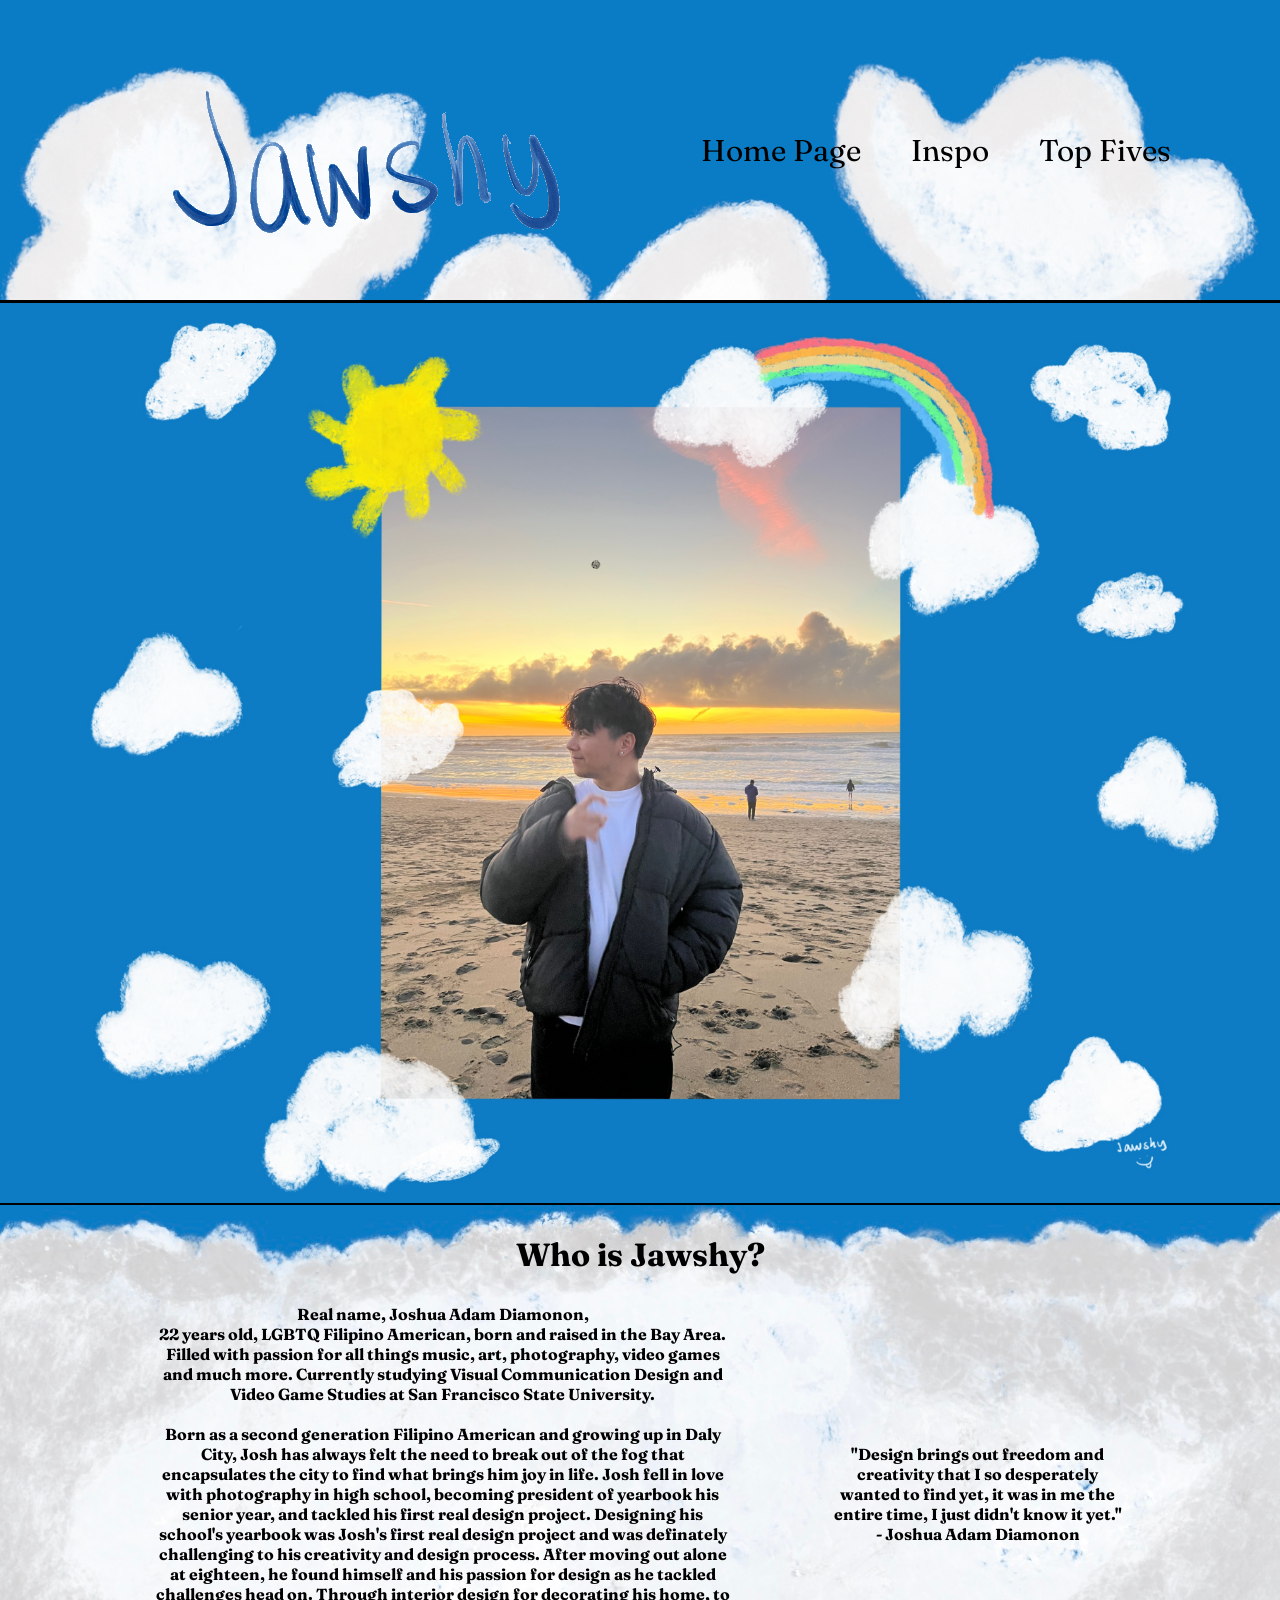
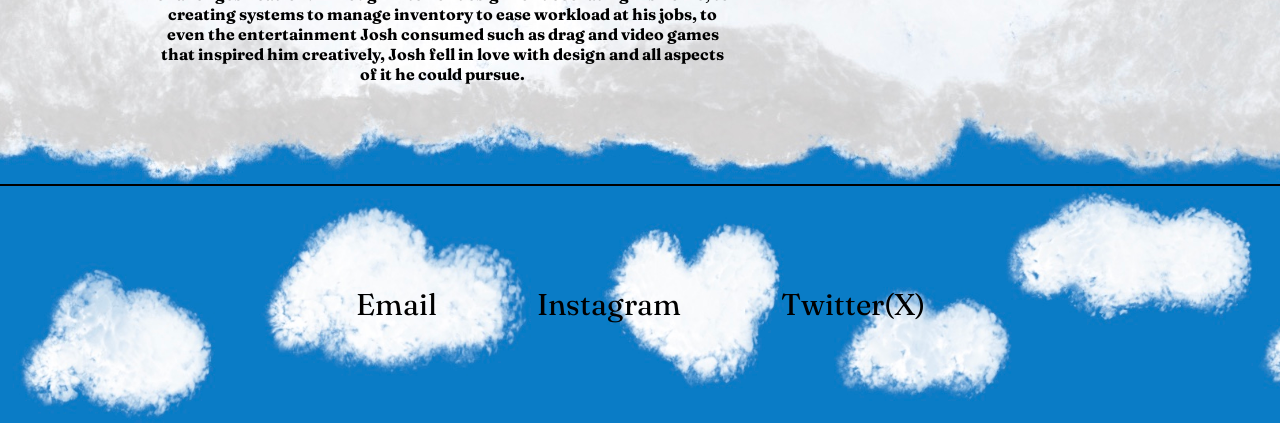
<file: index.html>
<!DOCTYPE html>
<html lang="eng">
    <head>
    <meta charset="UTF-8">
    <link rel="stylesheet" href="css/style.css">
    <title>Joshua Adam Diamonon</title>
    </head>
    <body>

<header>
    <div id="jawshy">
        <img src="img/jawshy.gif">
   
    <nav>
        <a href="index.html">Home Page</a>
        <a href="JoshuaAdam_Diamonon_inspirationPage/inspiration.html">Inspo</a>
        <a href="JoshuaAdam_Diamonon_topFivePage/topFive.html">Top Fives</a>
    </nav>
     </div>
</header>


<img id="sun" src="img/joshy.jpg">
    
    
        <div class="josh">
        <h1>Who is Jawshy?</h1>
        <div id="bio"> <strong>
        Real name, Joshua Adam Diamonon, <br> 22 years old, LGBTQ Filipino American, born and raised in the Bay Area.
        Filled with passion for all things music, art, photography, video games and much more. Currently studying Visual Communication Design and Video Game Studies at San Francisco State University. <br> <br>
        Born as a second generation Filipino American and growing up in Daly City, Josh has always felt the need to break out of the fog that encapsulates the city to find what brings him joy in life. Josh fell in love with photography in high school, becoming president of yearbook his senior year, and tackled his first real design project.
        Designing his school's yearbook was Josh's first real design project and was definately challenging to his creativity and design process. 
        After moving out alone at eighteen, he found himself and his passion for design as he tackled challenges head on. Through interior design for decorating his home, to creating systems to manage inventory to ease workload at his jobs, to even the entertainment Josh consumed such as drag and video games that inspired him creatively, Josh fell in love with design and all aspects of it he could pursue. <br>
       </strong> </div>
        <div id="quote">
        <strong>"Design brings out freedom and creativity that I so desperately wanted to find yet, it was in me the entire time, I just didn't know it yet." <br> - Joshua Adam Diamonon
        </strong></p>
        </div>
    
    </div>






<footer>
<div class="social">

<div id="mail"><a href="mailto:jdiamonon@sfsu.edu">Email</a></div>
<div id="insta"><a href="https://instagram.com/josh.diamonon">Instagram</a></div>
<div id="twit"><a href="https://x.com/jawshhhy">Twitter(X)</a></div>


</div>
</footer>





    </body>
</html>
</file>
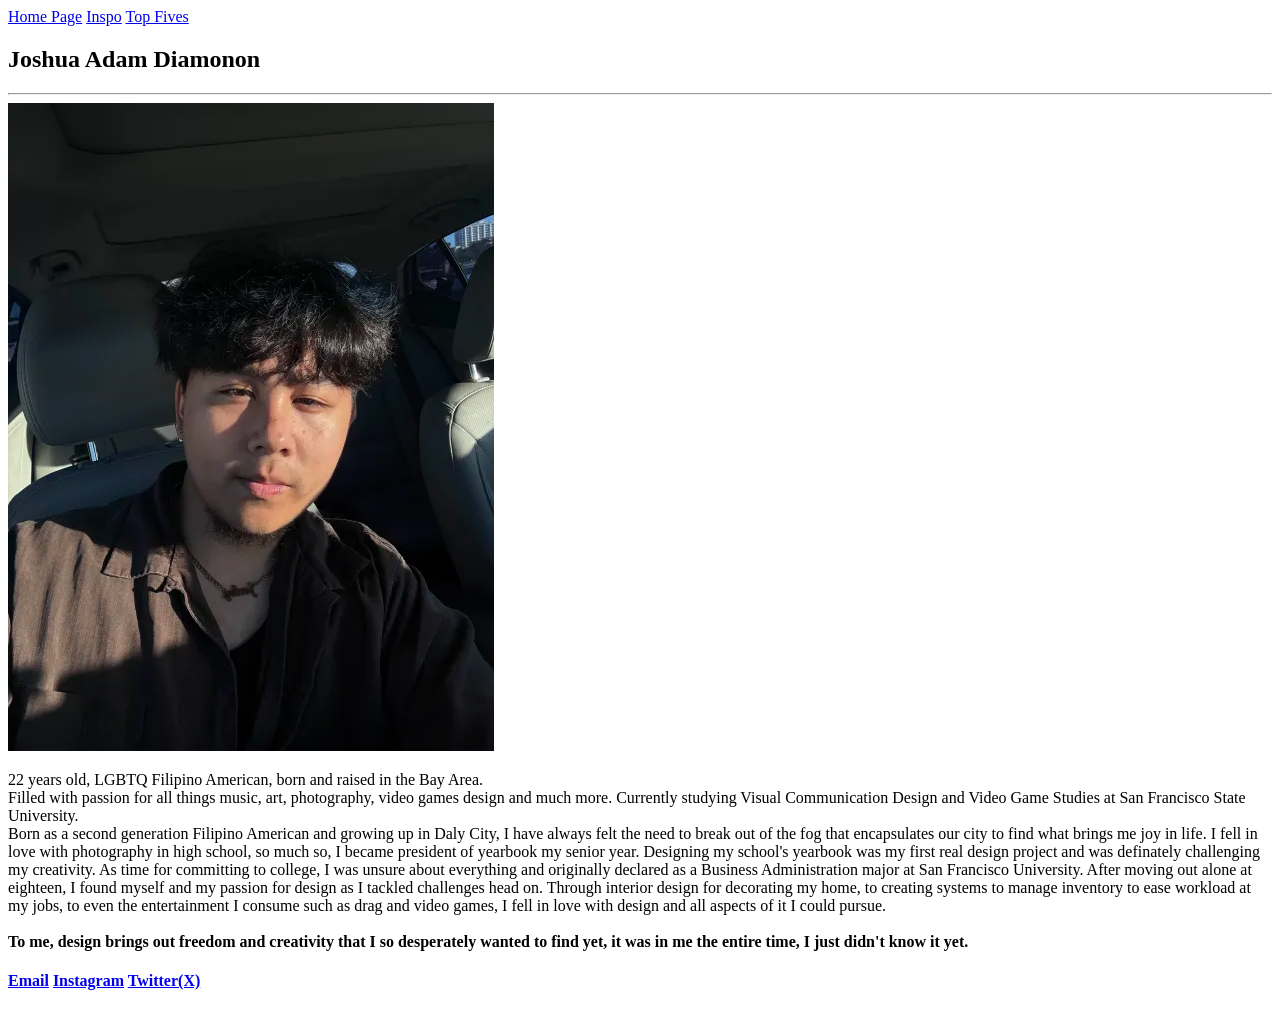
<file: Diamonon_JoshuaAdam_Portfolio/index.html>
<!DOCTYPE html>
<html lang="eng">
    <head>
    <meta charset="UTF-8">
    <title>Joshua Adam Diamonon</title>
    </head>
    <body>

<header>
    <nav>
      <a href="index.html">Home Page</a>
        <a href="JoshuaAdam_Diamonon_inspirationPage/inspiration.html">Inspo</a>
        <a href="JoshuaAdam_Diamonon_topFivePage/topFive.html">Top Fives</a>
    </nav>
</header>



<section>
    <h1>Joshua Adam Diamonon</h1>
    <hr>
        <img src="img/josh.webp"> <br>
        <p>22 years old, LGBTQ Filipino American, born and raised in the Bay Area. <br>
        Filled with passion for all things music, art, photography, video games design and much more. Currently studying Visual Communication Design and Video Game Studies at San Francisco State University. <br>
        Born as a second generation Filipino American and growing up in Daly City, I have always felt the need to break out of the fog that encapsulates our city to find what brings me joy in life. I fell in love with photography in high school, so much so, I became president of yearbook my senior year. 
        Designing my school's yearbook was my first real design project and was definately challenging my creativity. As time for committing to college, I was unsure about everything and originally declared as a Business Administration major at San Francisco University. 
        After moving out alone at eighteen, I found myself and my passion for design as I tackled challenges head on. Through interior design for decorating my home, to creating systems to manage inventory to ease workload at my jobs, to even the entertainment I consume such as drag and video games, I fell in love with design and all aspects of it I could pursue. <br>
        <br>
        <strong>To me, design brings out freedom and creativity that I so desperately wanted to find yet, it was in me the entire time, I just didn't know it yet.</strong>
    </p>
</section>





<footer>
<h4><a href="mailto:jdiamonon@sfsu.edu">Email</a>
<a href="https://instagram.com/josh.diamonon">Instagram</a>
<a href="https://x.com/jawshhhy">Twitter(X)</a></h4>
</footer>





    </body>
</html>
</file>
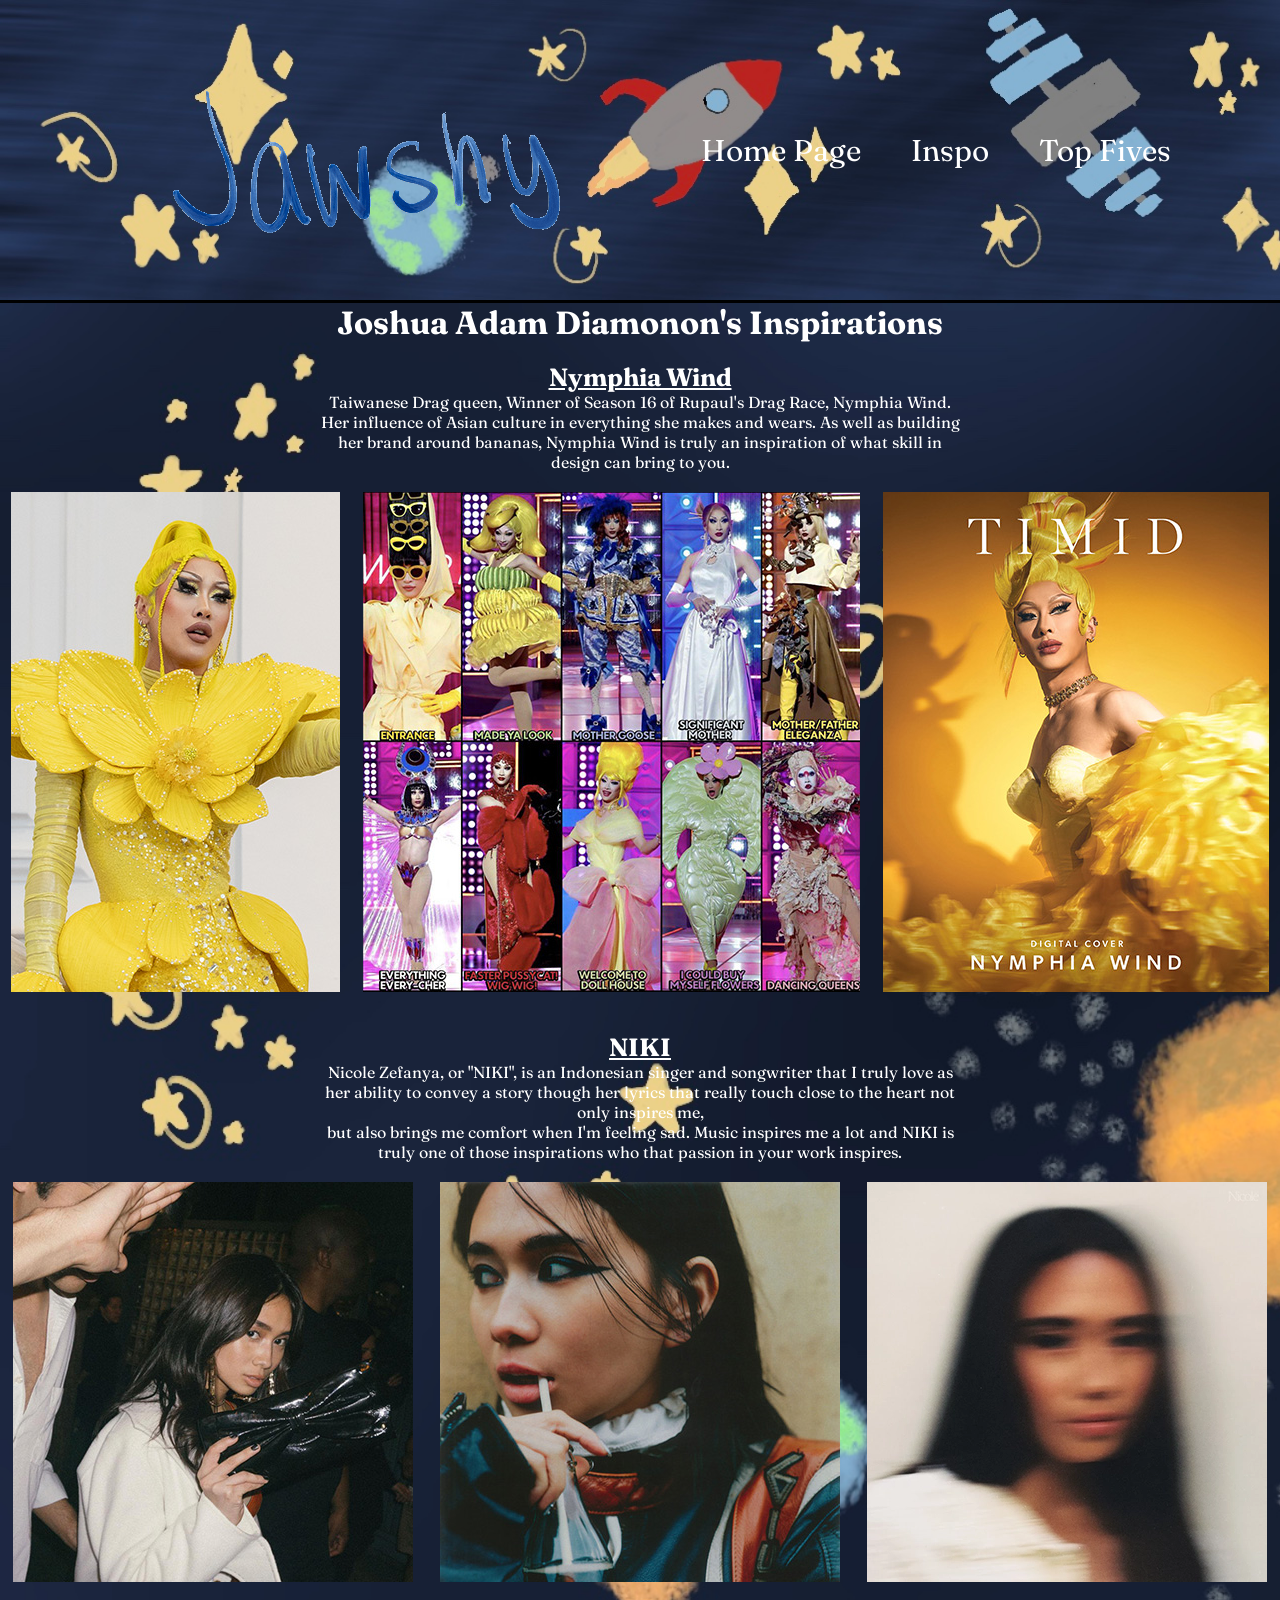
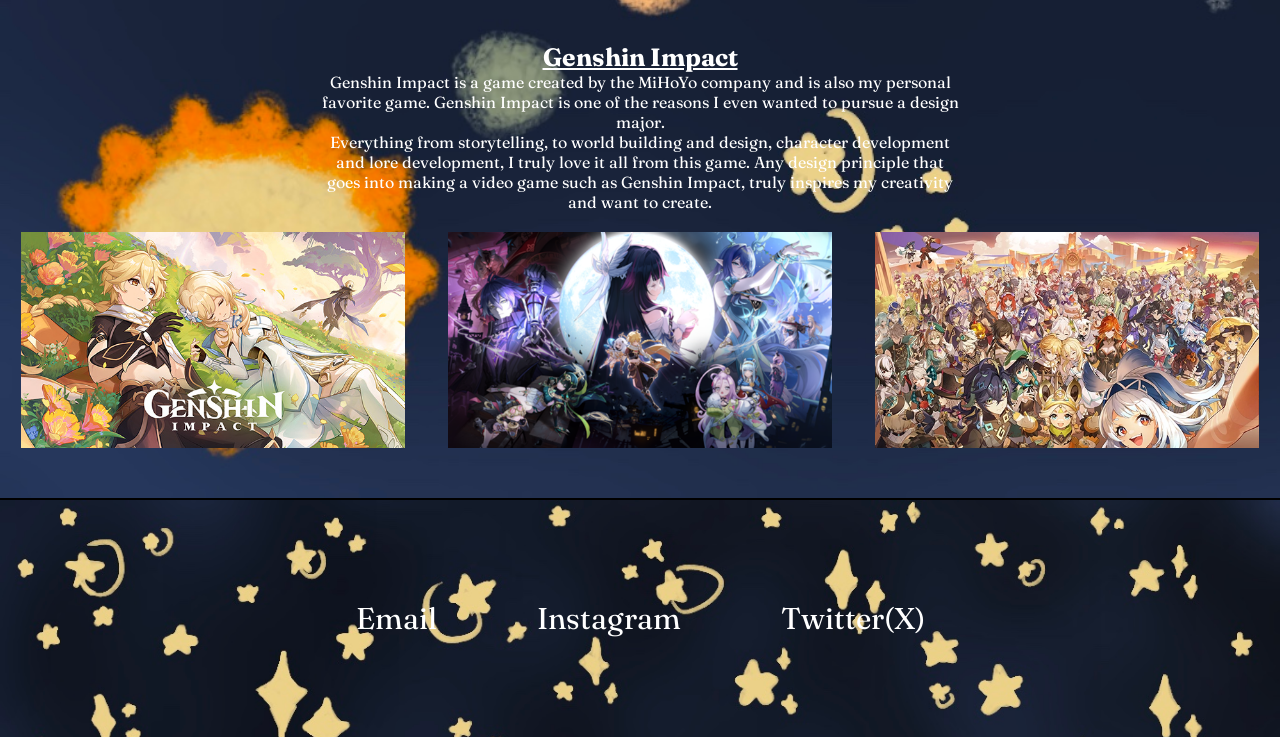
<file: JoshuaAdam_Diamonon_inspirationPage/inspiration.html>
<!DOCTYPE html>
<html lang="eng">
    <head>
    <meta charset="UTF-8">
    <link rel="stylesheet" href="css/inspostyle.css">
    <title>Josh's Inspirations</title>
    </head>
    <body>

    <header>
   <div id="jawshy">
        <img src="../img/jawshy.gif">
   
    <nav>
        <a href="../index.html">Home Page</a>
        <a href="inspiration.html">Inspo</a>
        <a href="../JoshuaAdam_Diamonon_topFivePage/topFive.html">Top Fives</a>
    </nav>
     </div>
    </header>



<div class="inspo">
       <h1><strong>Joshua Adam Diamonon's Inspirations</h1></strong></h1>
        <section>
     <br>
    
   <a href="https://nymphiawind.com/"><strong><u>Nymphia Wind</u></strong><br></a>
   <div id="nymbio">
        Taiwanese Drag queen, Winner of Season 16 of Rupaul's Drag Race, Nymphia Wind. <br>
        Her influence of Asian culture in everything she makes and wears. As well as building her brand around bananas, Nymphia Wind is truly an inspiration of what skill in design can bring to you.<br> <br></div>
        <div id="nymphia">
        <img src="img/nymphiaflower.jpg"> </img> <img src="img/looks.jpeg"> </img> <img src="img/timid.jpg">
    </div>
    <br>
    <br>

        <a href="https://nikizefanya.com/"><u><strong>NIKI</strong></u></a> <br>
        <div id="nikibio">
        Nicole Zefanya, or "NIKI", is an Indonesian singer and songwriter that I truly love as her ability to convey a story though her lyrics that really touch close to the heart not only inspires me, <br>
        but also brings me comfort when I'm feeling sad. Music inspires me a lot and NIKI is truly one of those inspirations who that passion in your work inspires.<br> <br> </div>
        <div id="niki">
        <img src="img/lowkey.jpg"> </img><img src="img/niki.jpg"></img><img src="img/nicole.webp"> </img> </div> <br> <br> <br>



      <a href="https://genshin.hoyoverse.com/en/home"><strong><u>Genshin Impact</u></strong></a> <br>
      <div id="genshinbio">
        Genshin Impact is a game created by the MiHoYo company and is also my personal favorite game. Genshin Impact is one of the reasons I even wanted to pursue a design major.<br>
        Everything from storytelling, to world building and design, character development and lore development, I truly love it all from this game. Any design principle that goes into making a video game such as Genshin Impact,
        truly inspires my creativity and want to create.<br> <br> </div>
        <div id="genshin">
        <img src="img/travelers.jpeg"> </img><img src="img/nodkrai.png"></img><img src="img/characters.webp"> </img></div>
    </div>
    </section>
    

<footer>
<div class="social">

<div id="mail"><a href="mailto:jdiamonon@sfsu.edu">Email</a></div> 
<div id="insta"><a href="https://instagram.com/josh.diamonon">Instagram</a></div>
<div id="twit"><a href="https://x.com/jawshhhy">Twitter(X)</a></div>

</div>
</footer>

    </body>
</html>
</file>
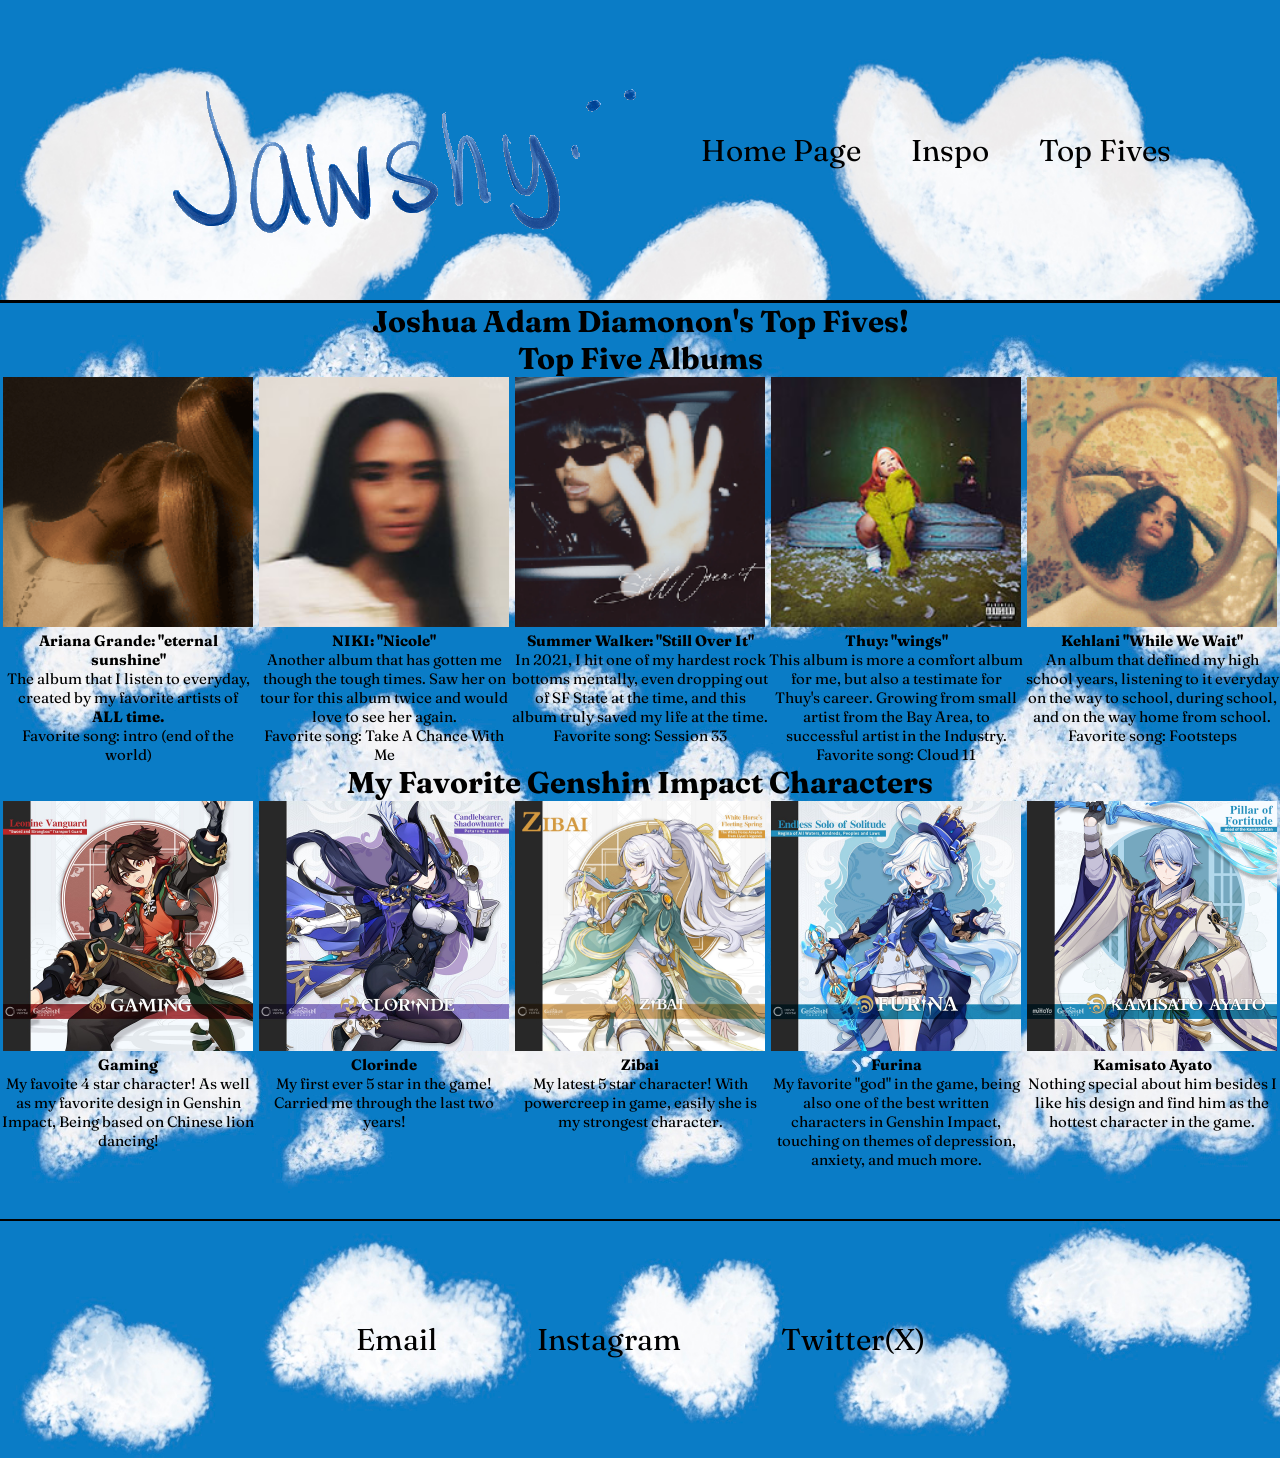
<file: JoshuaAdam_Diamonon_topFivePage/topFive.html>
<!DOCTYPE html>
<html lang="eng">
    <head>
    <meta charset="UTF-8">
    <link rel="stylesheet" href="css/topstyle.css">
    <title>Josh's Top Fives</title>
    </head>
    <body>
    <header>

    <div id="jawshy">
        <img src="../img/jawshy.gif">
   
    <nav>
        <a href="../index.html">Home Page</a>
        <a href="../JoshuaAdam_Diamonon_inspirationPage/inspiration.html">Inspo</a>
        <a href="topFive.html">Top Fives</a>
    </nav>
     </div>
    </header>

    <div class="content"> 
    <h1>Joshua Adam Diamonon's Top Fives!<br>
     Top Five Albums </h1>

    <div class="albums">
    
        <div id="ari">
        <a href="https://open.spotify.com/album/5EYKrEDnKhhcNxGedaRQeK?si=zwuoQ9OoTIqEKE7Z3Nt9Cw"><img src="img/eternal.png"> <br>
        </a>
        <strong>Ariana Grande: "eternal sunshine" </strong>
        The album that I listen to everyday, created by my favorite artists of <strong>ALL time.</strong>
        Favorite song: intro (end of the world) 
        </div>


            <div id="niki">
            <a href="https://open.spotify.com/album/0TMmGHybMKtsjBBEmwXHkF?si=05df3172c8ef4651"><img src="img/nicole.jpg">
            </a>
            <strong>NIKI: "Nicole"</strong>
            Another album that has gotten me though the tough times. Saw her on tour for this album twice and would love to see her again. <br>
            Favorite song: Take A Chance With Me
            </div>


            <div id="summer">
            <a href="https://open.spotify.com/album/4lPqFAvgmG97pxyxQsyCQx?si=08bb04be7fde43c5"><img src="img/summer.png">
            </a>
            <strong>Summer Walker: "Still Over It"</strong>
            In 2021, I hit one of my hardest rock bottoms mentally, even dropping out of SF State at the time, and this album truly saved my life at the time. <br>
            Favorite song: Session 33 
            </div>


            <div id="thuy">
            <a href="https://open.spotify.com/album/46jYkyZi8Ql9jfuJ2IQ8vF?si=PGcTfW3FTtuQmjU8xNeGxw"><img src="img/wings.jpg"> <br>
            </a>
            <strong>Thuy: "wings"</strong>
            This album is more a comfort album for me, but also a testimate for Thuy's career. Growing from small artist from the Bay Area, to successful artist in the Industry. <br>
            Favorite song: Cloud 11 
            </div>


            <div id="kehlani">
            <a href="https://open.spotify.com/album/73ZvpuYhKDr2FW4vlPsTpW?si=pwyDinutSVa1rAsil-Zo-g"><img src="img/www.png">
            </a>
            <strong>Kehlani "While We Wait" </strong>
            An album that defined my high school years, listening to it everyday on the way to school, during school, and on the way home from school. <br>
            Favorite song: Footsteps
            </div>
          
    </div>

    <h1>My Favorite Genshin Impact Characters</h1>
    <div class="genshin"> 


        <div id="gaming">
        <a href="https://youtu.be/QQpPDeqUxrg?si=U_T6LMWNyYCPqb-6"><img src="img/gaming.jpeg"><br>
        </a>
        <strong>Gaming</strong>
            My favoite 4 star character! As well as my favorite design in Genshin Impact, Being based on Chinese lion dancing!
        </div>

        <div id="clorinde">
        <a href="https://youtu.be/lXcn3yr7VQ4?si=b9A3eWkYb2Yvnh66"><img src="img/clorinde.jpeg"></a>
        <strong>Clorinde</strong>
        My first ever 5 star in the game! Carried me through the last two years!
        </div>

        <div id="zibai">
        <a href="https://youtu.be/6iE9Gwiuz3E?si=LgvKDD8lb0cyAj16"><img src="img/zibai.jpeg"></a>
        <strong>Zibai</strong>
        My latest 5 star character! With powercreep in game, easily she is my strongest character.
        </div>

        <div id="furina">
        <a href="https://youtu.be/EN79SfbcvIE?si=KtgqFhCUuJOOyHJs"><img src="img/furina.jpeg"></a>
        <strong>Furina</strong>
        My favorite "god" in the game, being also one of the best written characters in Genshin Impact, touching on themes of depression, anxiety, and much more.
        </div>

        <div id="ayato">
        <a href="https://youtu.be/KxMs7IsSTgs?si=VuTnWCpBVY2lnEcU"><img src="img/ayato.jpeg"></a>
        <strong>Kamisato Ayato</strong>
        Nothing special about him besides I like his design and find him as the hottest character in the game.
        </div>

        </div>
        </div>
    

    

<footer>
<div class="social">

<div id="mail"><a href="mailto:jdiamonon@sfsu.edu">Email</a></div> 
<div id="insta"><a href="https://instagram.com/josh.diamonon">Instagram</a></div>
<div id="twit"><a href="https://x.com/jawshhhy">Twitter(X)</a></div>
</div>
</footer>

    </body>
</html>
</file>
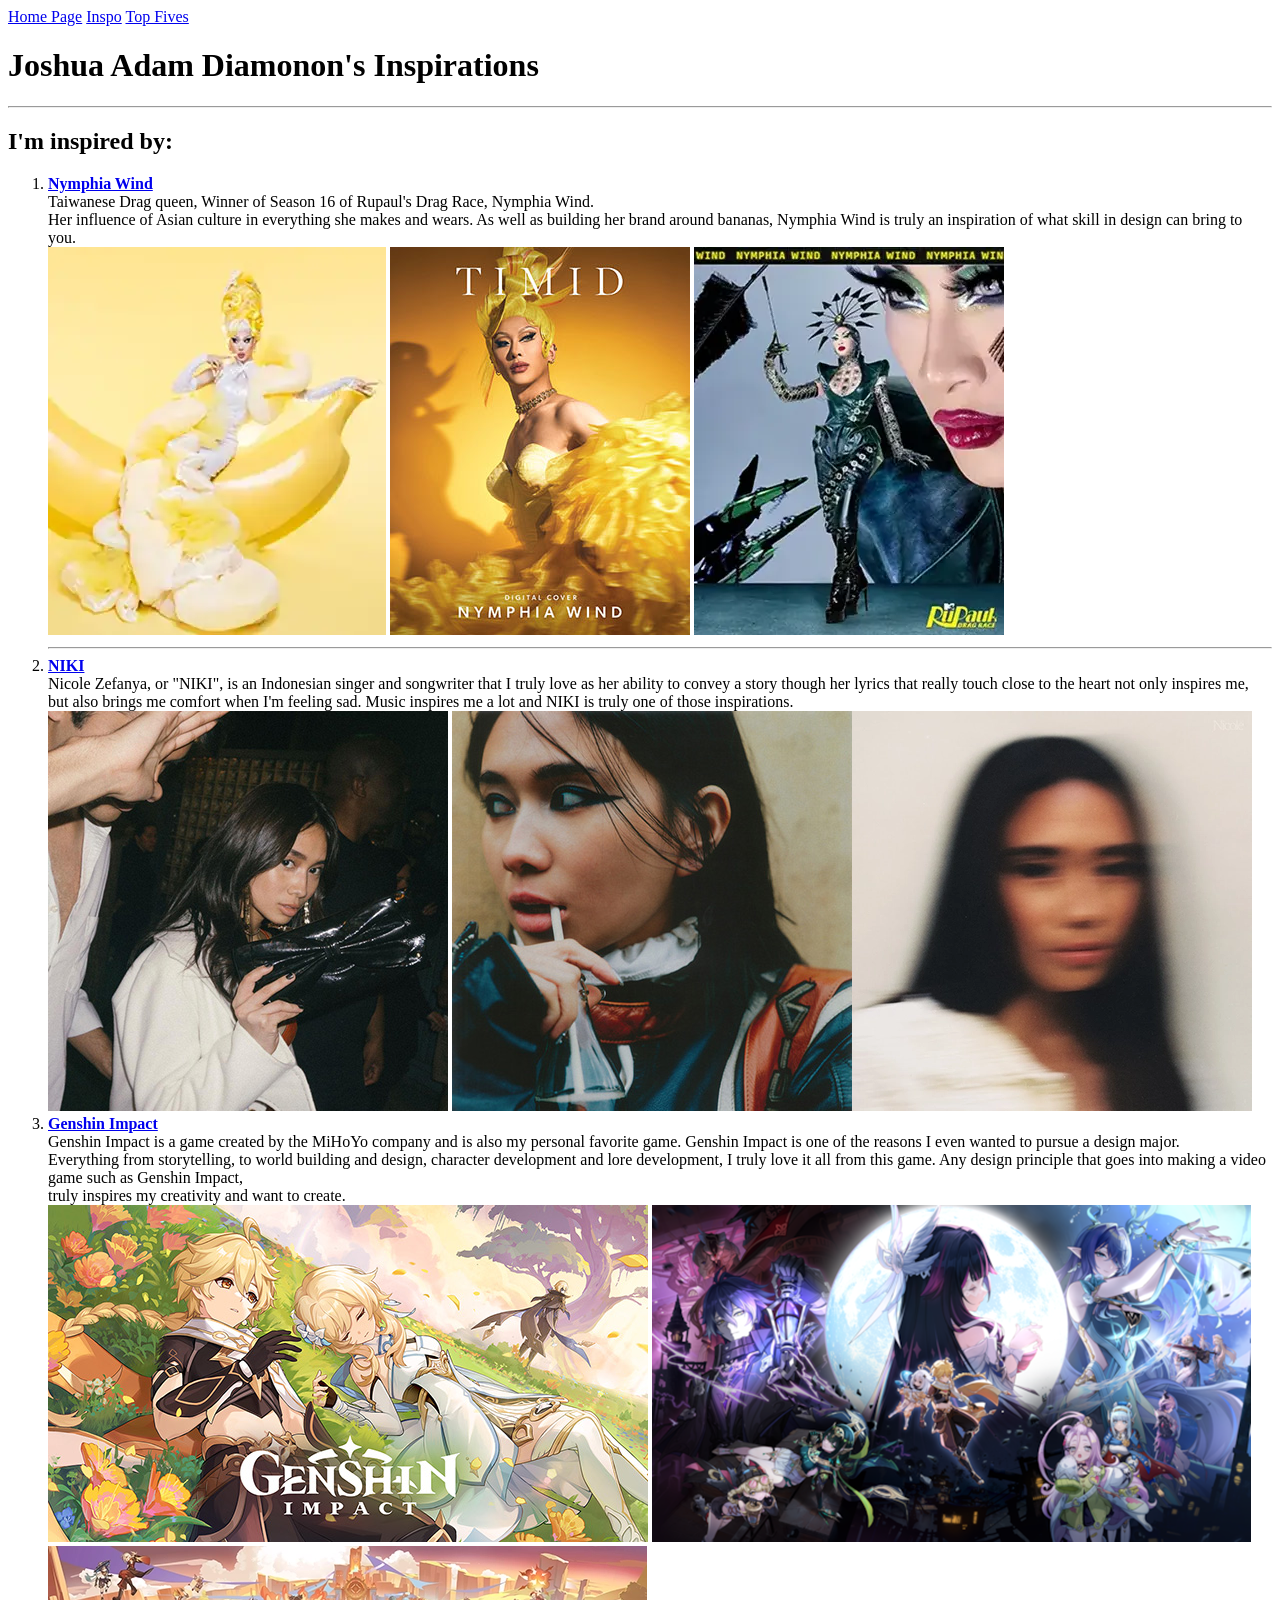
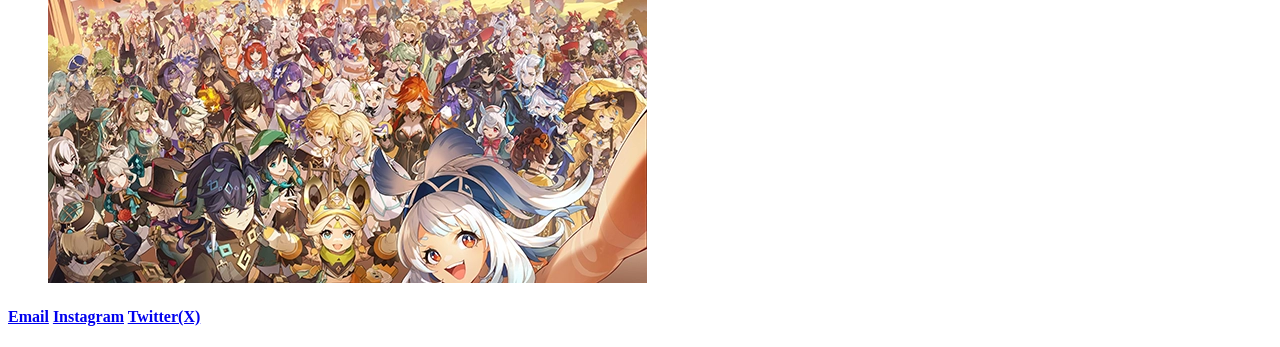
<file: Diamonon_JoshuaAdam_Portfolio/JoshuaAdam_Diamonon_inspirationPage/inspiration.html>
<!DOCTYPE html>
<html lang="eng">
    <head>
    <meta charset="UTF-8">
    <title>Josh's Inspirations</title>
    </head>
    <body>

    <header>
    <nav>
        <a href="../index.html">Home Page</a>
        <a href="inspiration.html">Inspo</a>
        <a href="../JoshuaAdam_Diamonon_topFivePage/topFive.html">Top Fives</a>
    </nav>
    </header>
        <h1><strong>Joshua Adam Diamonon's Inspirations</h1></strong></h1>
        <hr>
        <section>
     <h2>I'm inspired by:</h2>
    <ol><li><a href="https://nymphiawind.com/"><strong>Nymphia Wind</strong></li></a>
        Taiwanese Drag queen, Winner of Season 16 of Rupaul's Drag Race, Nymphia Wind. <br>
        Her influence of Asian culture in everything she makes and wears. As well as building her brand around bananas, Nymphia Wind is truly an inspiration of what skill in design can bring to you.<br>
        <img src="img/nymphia.webp"> </img> <img src="img/timid.jpg"> </img> <img src="img/dragrace.webp">
<hr>
        <li><a href="https://nikizefanya.com/"><strong>NIKI</strong></li></a>
        Nicole Zefanya, or "NIKI", is an Indonesian singer and songwriter that I truly love as her ability to convey a story though her lyrics that really touch close to the heart not only inspires me, <br>
        but also brings me comfort when I'm feeling sad. Music inspires me a lot and NIKI is truly one of those inspirations.<br>
        <img src="img/lowkey.jpg"> </img><img src="img/niki.jpg"></img><img src="img/nicole.webp"> </img>
        <li><a href="https://genshin.hoyoverse.com/en/home"><strong>Genshin Impact</strong></li></a>
        Genshin Impact is a game created by the MiHoYo company and is also my personal favorite game. Genshin Impact is one of the reasons I even wanted to pursue a design major.<br>
        Everything from storytelling, to world building and design, character development and lore development, I truly love it all from this game. Any design principle that goes into making a video game such as Genshin Impact, <br>
        truly inspires my creativity and want to create.<br>
        <img src="img/travelers.jpeg"> </img><img src="img/nodkrai.png"> </img><img src="img/characters.webp"> </img>
    </ol>
    </section>

<footer>
<h4><a href="mailto:jdiamonon@sfsu.edu">Email</a>
<a href="https://instagram.com/josh.diamonon">Instagram</a>
<a href="https://x.com/jawshhhy">Twitter(X)</a></h4>
</footer>

    </body>
</html>
</file>
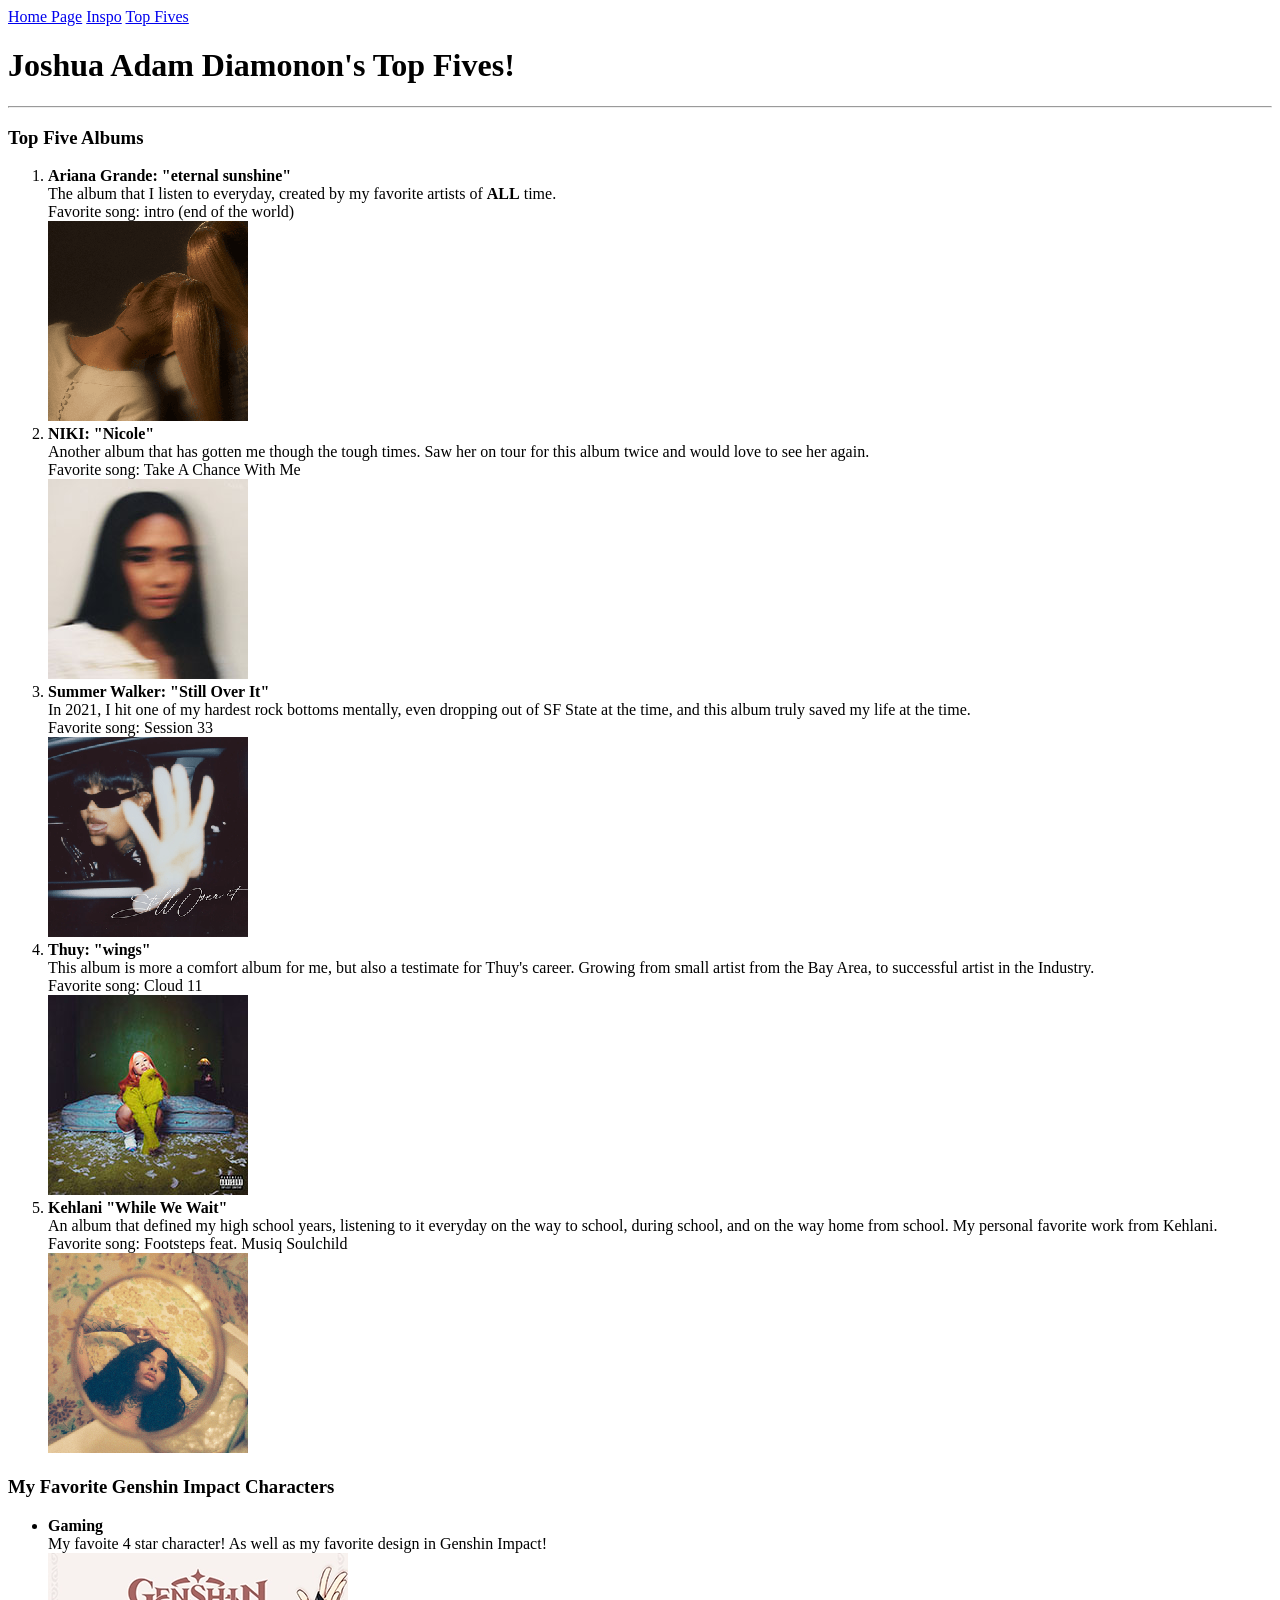
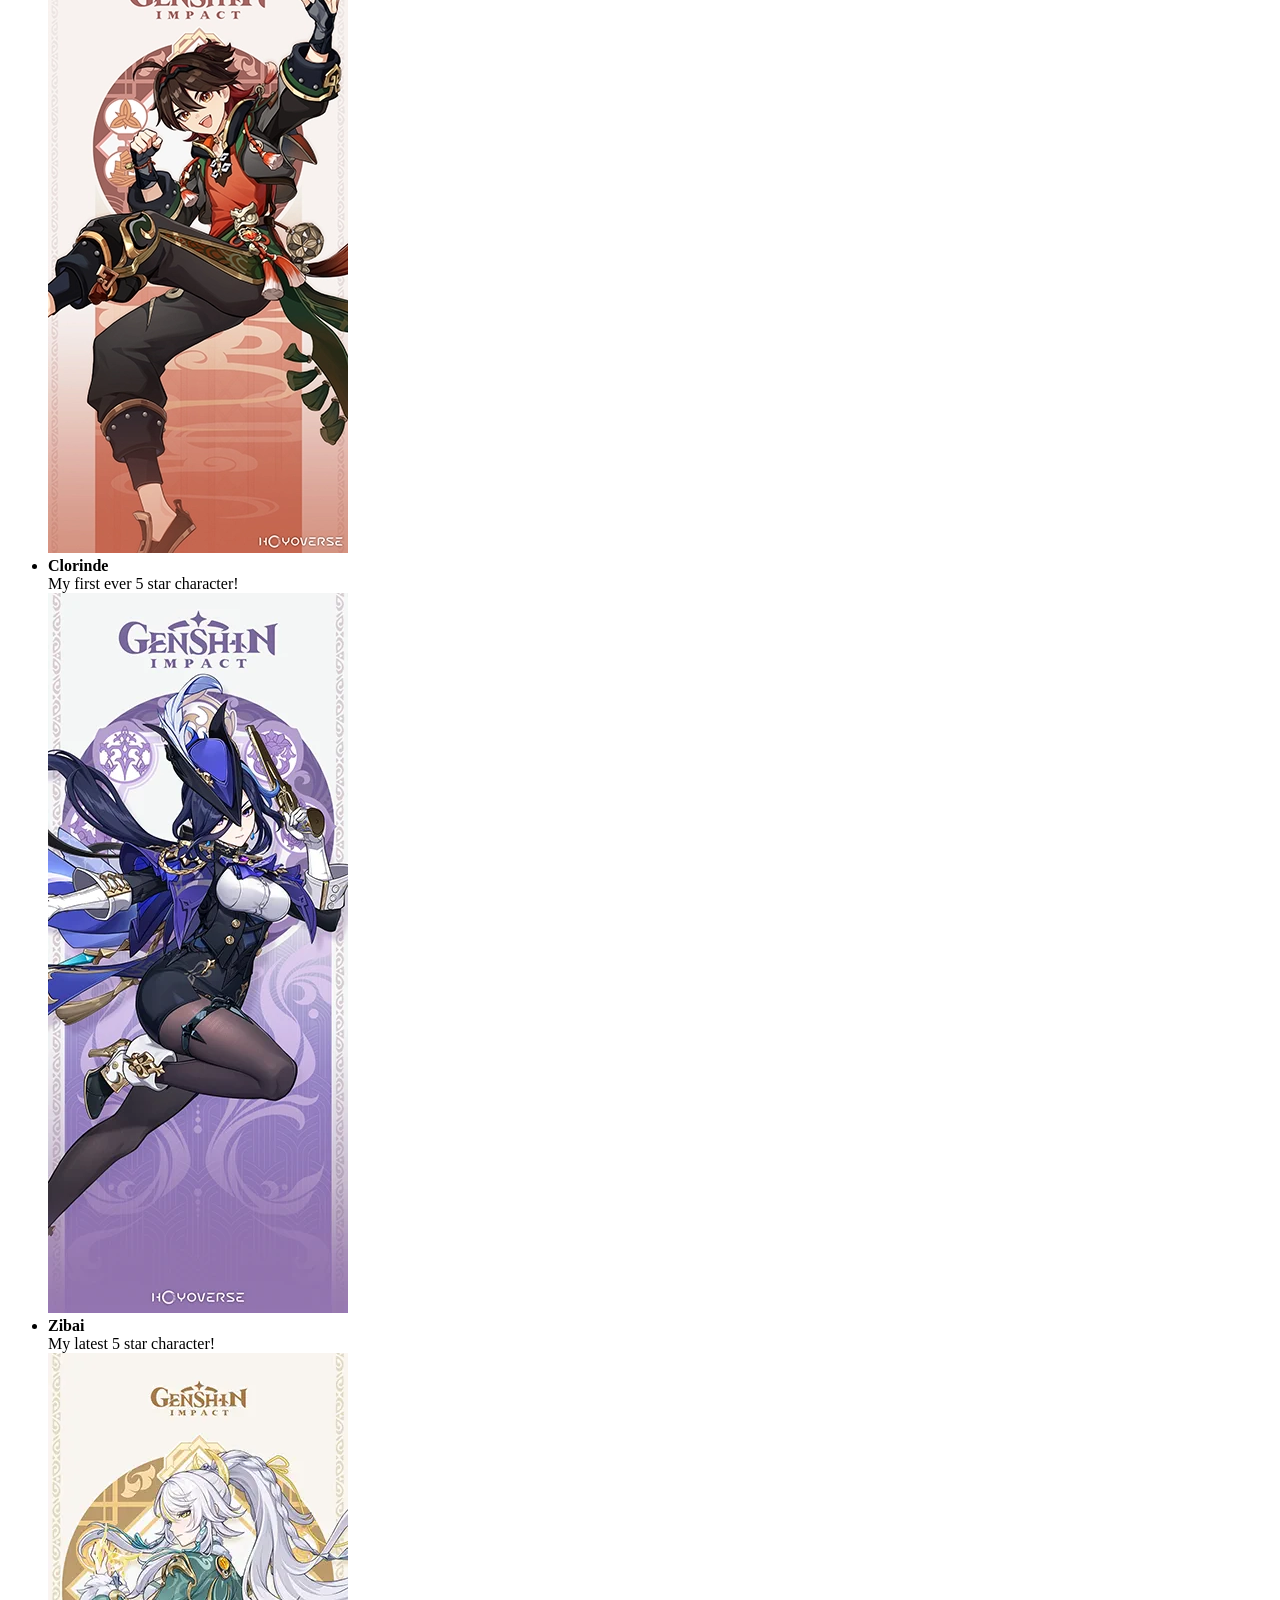
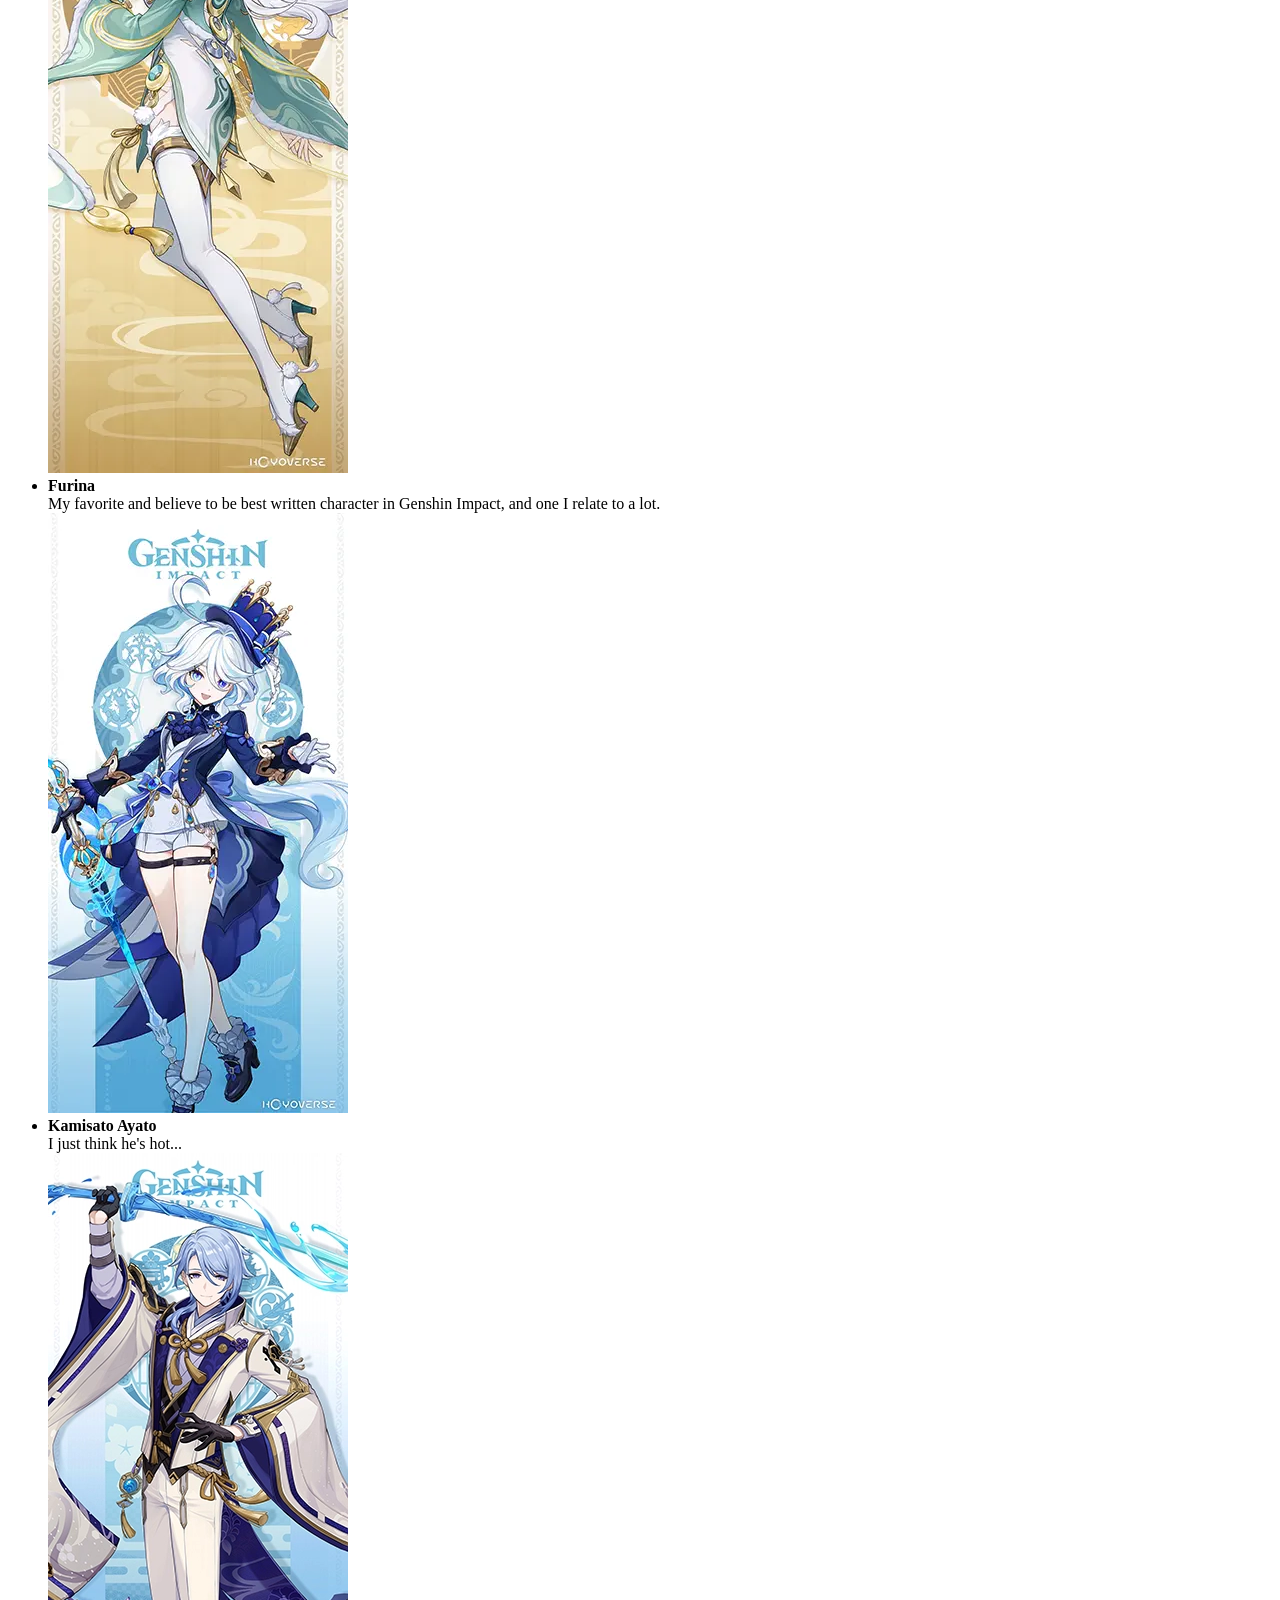
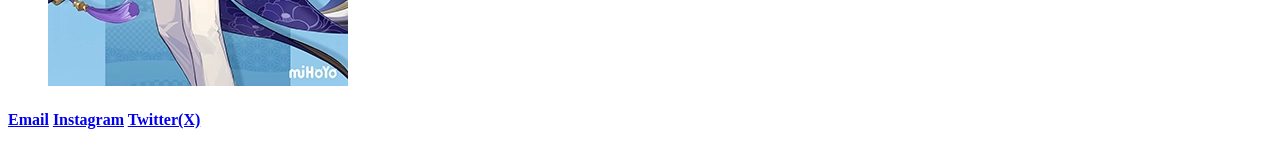
<file: Diamonon_JoshuaAdam_Portfolio/JoshuaAdam_Diamonon_topFivePage/topFive.html>
<!DOCTYPE html>
<html lang="eng">
    <head>
    <meta charset="UTF-8">
    <title>Josh's Top Fives</title>
    </head>
    <body>
    <header>
    <nav>
        <a href="../index.html">Home Page</a>
        <a href="../JoshuaAdam_Diamonon_inspirationPage/inspiration.html">Inspo</a>
        <a href="topFive.html">Top Fives</a>
        </nav>
    </header>
    <h1>Joshua Adam Diamonon's Top Fives!</h1>
    <hr>
    <section>
    <h3>Top Five Albums</h3>
    <ol><li><strong>Ariana Grande: "eternal sunshine" </strong><br>
    <body>The album that I listen to everyday, created by my favorite artists of <strong>ALL</strong> time. <br>
    Favorite song: intro (end of the world) </body> <br>
        <a href="https://open.spotify.com/album/5EYKrEDnKhhcNxGedaRQeK?si=zwuoQ9OoTIqEKE7Z3Nt9Cw"><img src="img/eternal.png">
        </a> </li>
    <li><strong>NIKI: "Nicole"</strong> <br>
    Another album that has gotten me though the tough times. Saw her on tour for this album twice and would love to see her again. <br>
    Favorite song: Take A Chance With Me  <br>
        <a href="https://open.spotify.com/album/0TMmGHybMKtsjBBEmwXHkF?si=05df3172c8ef4651"><img src="img/nicole.jpg">
            </a> </li>
        <li><strong>Summer Walker: "Still Over It"</strong> <br>
            In 2021, I hit one of my hardest rock bottoms mentally, even dropping out of SF State at the time, and this album truly saved my life at the time. <br>
            Favorite song: Session 33 <br>
        <a href="https://open.spotify.com/album/4lPqFAvgmG97pxyxQsyCQx?si=08bb04be7fde43c5"><img src="img/summer.png">
            </a></li>
        <li><strong>Thuy: "wings"</strong> <br>
            This album is more a comfort album for me, but also a testimate for Thuy's career. Growing from small artist from the Bay Area, to successful artist in the Industry. <br>
            Favorite song: Cloud 11 <br>
        <a href="https://open.spotify.com/album/46jYkyZi8Ql9jfuJ2IQ8vF?si=PGcTfW3FTtuQmjU8xNeGxw"><img src="img/wings.jpg">
            </a></li>
        <li><strong>Kehlani "While We Wait" </strong><br>
            An album that defined my high school years, listening to it everyday on the way to school, during school, and on the way home from school. My personal favorite work from Kehlani. <br>
            Favorite song: Footsteps feat. Musiq Soulchild <br>
        <a href="https://open.spotify.com/album/73ZvpuYhKDr2FW4vlPsTpW?si=pwyDinutSVa1rAsil-Zo-g"><img src="img/www.png">
            </a> </li>
    </ol>
    <h3>My Favorite Genshin Impact Characters</h3>
    <ul><li> <strong>Gaming</strong> <br>
    My favoite 4 star character! As well as my favorite design in Genshin Impact! <br>
<a href="https://youtu.be/QQpPDeqUxrg?si=U_T6LMWNyYCPqb-6"><img src="img/gaming.webp"></a></li> 
        <li> <strong>Clorinde</strong> <br>
        My first ever 5 star character! <br>
        <a href="https://youtu.be/lXcn3yr7VQ4?si=b9A3eWkYb2Yvnh66"><img src="img/clorinde.webp"></a></li>
        <li><strong>Zibai</strong><br>
            My latest 5 star character! <br>
        <a href="https://youtu.be/6iE9Gwiuz3E?si=LgvKDD8lb0cyAj16"><img src="img/zibai.webp"></a></li>
        <li><strong>Furina</strong> <br>
            My favorite and believe to be best written character in Genshin Impact, and one I relate to a lot. <br>
       <a href="https://youtu.be/EN79SfbcvIE?si=KtgqFhCUuJOOyHJs"><img src="img/furina.webp"></a> </li>
        <li><strong>Kamisato Ayato</strong> <br>
            I just think he's hot... <br>
        <a href="https://youtu.be/KxMs7IsSTgs?si=VuTnWCpBVY2lnEcU"><img src="img/ayato.webp"></a></li>
    </ul>
    </section>

<footer>
<h4><a href="mailto:jdiamonon@sfsu.edu">Email</a>
<a href="https://instagram.com/josh.diamonon">Instagram</a>
<a href="https://x.com/jawshhhy">Twitter(X)</a></h4>
</footer>

    </body>
</html>
</file>
<file: css/style.css>
@font-face {
    font-family: fraunces ;
    src: url(../fonts/Fraunces.ttf);
}
*{
font-family: fraunces;
margin: 0;
padding: 0;
}

#jawshy{
    display: flex;
    justify-content: center;
    align-items: center;
    background-image: url(../img/nav.jpg);
    background-size: cover;
    padding: 25px;
    border-bottom: 3px solid black;
    
    
    
}

nav, nav a{
    font-family: fraunces;
    text-decoration: none;
    font-size: 30px;
    display: flex;
    flex-direction: rows;
    justify-content: center;
    gap: 50px;
    color: black;
   
}

#sun{
    width: 100vw;
    height: 100vh;
    object-fit: contain;
    background-color: #0e7cc5;
    display: block;
    border-bottom: 2px solid black;
}





.josh{
    background-image: url(../img/bio.jpg);
    display: flex;
    flex-direction: row;
    flex-wrap: wrap;
    justify-content: center;
    align-items: center;
    background-position: center;
    padding-bottom: 100px;
    column-gap: 100px;
}
    h1{
    display: flex;
    justify-content: center;
    padding-top: 30px;
    padding-bottom: 30px;
    flex: 100%;
    
    }

    #bio {
        display: flex;
        width: 45%;
        text-align: center;

        
    
    }

    #quote{
      
        display: flex;
        width: 23%;
        text-align: center;
       
    
    }







    footer{
        background-image: url(../img/foot.jpg);
        height: 100%;
        font-size: 30px;
        display: flex;
        padding: 100px;
        justify-content: center;
        align-items: center;
        border-top: 2px solid black;
        background-size: cover;
    }
    footer a{
        text-decoration: none;
        color: black;
    }
    .social{
        display: flex;
        gap: 100px;
    }
</file>
<file: JoshuaAdam_Diamonon_inspirationPage/css/inspostyle.css>
@font-face {
    font-family: fraunces;
    src: url(../../fonts/Fraunces.ttf);
}

*{
font-family: fraunces;
margin: 0;
padding: 0;
}

#jawshy{
    display: flex;
    justify-content: center;
    align-items: center;
    background-image: url(../img/head.jpg);
    background-size: cover;
    padding: 25px;
    border-bottom: 3px solid black;
    
    
}

nav, nav a{
    font-family: fraunces;
    text-decoration: none;
    font-size: 30px;
    display: flex;
    flex-direction: rows;
    justify-content: center;
    gap: 50px;
    color: white;
}



.inspo{
   background-image: url(../img/planets.jpg);
    background-size: cover;
    text-align: center;
    color: white;
    text-decoration: none;
}
.inspo a{
    text-decoration: none;
    color: white;
    font-size: 25px;
}
#nymphia, #niki, #genshin{
    display: flex;
    flex-direction: row;
    justify-content: space-around;

}
#genshin img{
    display: flex;
    flex-direction: column;
    flex-wrap: wrap;
    width: 30%;
    padding-bottom: 50px;
   
}

#nymbio, #nikibio, #genshinbio{
    display: flex;
    width: 50%;
    margin: auto;
}


 footer{
        background-image: url(../img/stars.jpg);
        font-size: 30px;
        display: flex;
        padding: 100px;
        justify-content: space-around;
        border-top: 2px solid black;
        background-size: cover;
        
    }
    footer a{
        text-decoration: none;
        color: white;
    }
    .social{
        display: flex;
        gap: 100px;
    }
</file>
<file: JoshuaAdam_Diamonon_topFivePage/css/topstyle.css>
@font-face {
    font-family: fraunces;
    src: url(../../fonts/Fraunces.ttf);
}

*{
font-family: fraunces;
margin: 0;
padding: 0;
}

#jawshy{
    display: flex;
    justify-content: center;
    align-items: center;
    background-image: url(../img/nav\ cloud.jpg);
    background-size: cover;
    padding: 25px;
    border-bottom: 3px solid black;
    
    
}

nav, nav a{
    font-family: fraunces;
    text-decoration: none;
    font-size: 30px;
    display: flex;
    flex-direction: rows;
    justify-content: center;
    gap: 50px;
    color: black;
}


h1{
    font-size: 30px;
    text-align: center;

}

.albums, .genshin{
    display: flex;
    flex-direction: row;
    font-size: 15px;
    text-align: center;
}

#ari, #niki, #summer, #thuy, #kehlani, #gaming, #clorinde, #zibai, #furina, #ayato{
 display: flex;
 flex-direction: column;
 justify-content: space-around;
 align-items: center;
 width: 20%;
 height: 20%;
 

}


.albums img, .genshin img{
    width: 250px;
    height: 250px;
    display: inline;
}



.content{
    background-image: url(../img/body.jpg);
    background-position: cover;
    padding-bottom: 50px;
}


footer{
        background-image: url(../img/footer.jpg);
        font-size: 30px;
        display: flex;
        padding: 100px;
        justify-content: center;
        align-items: center;
        border-top: 2px solid black;
        background-size: cover;
    }
    footer a{
        text-decoration: none;
        color: black;
    }
    .social{
        display: flex;
        gap: 100px;
    }
</file>
